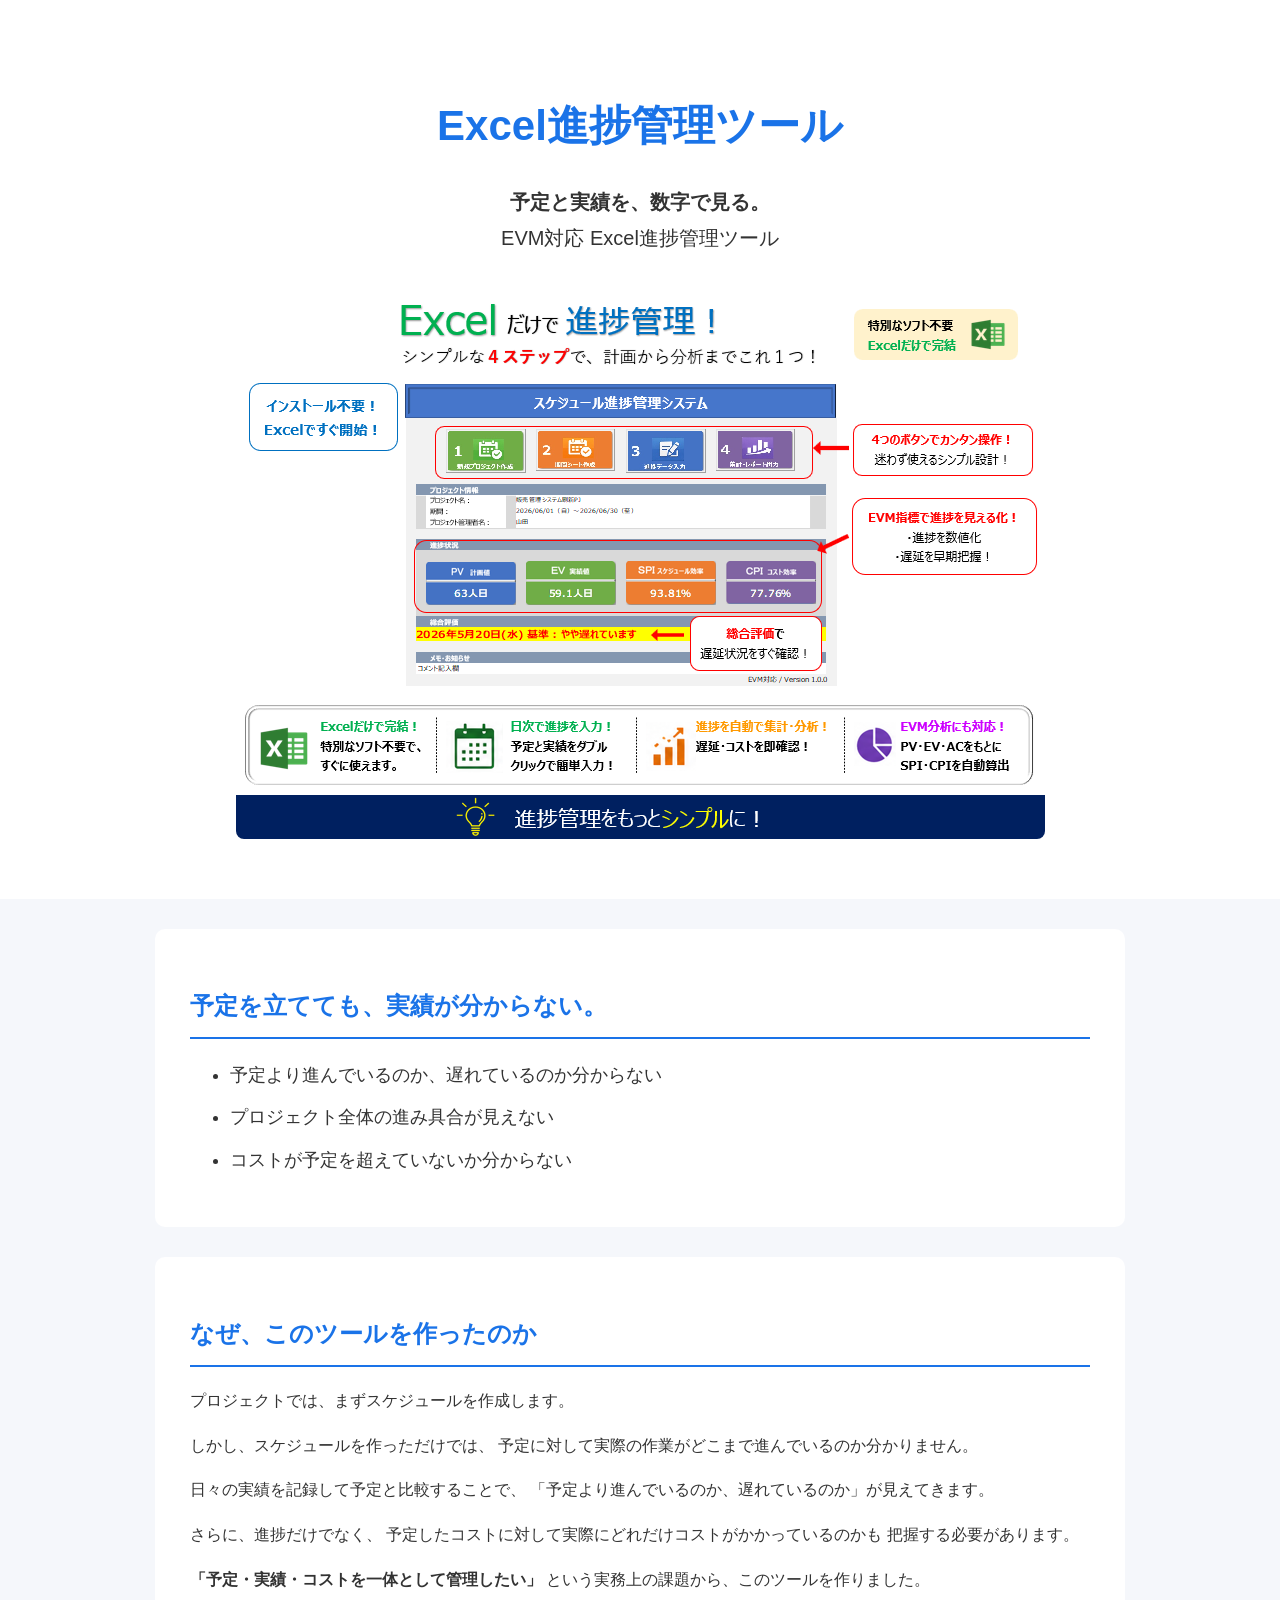
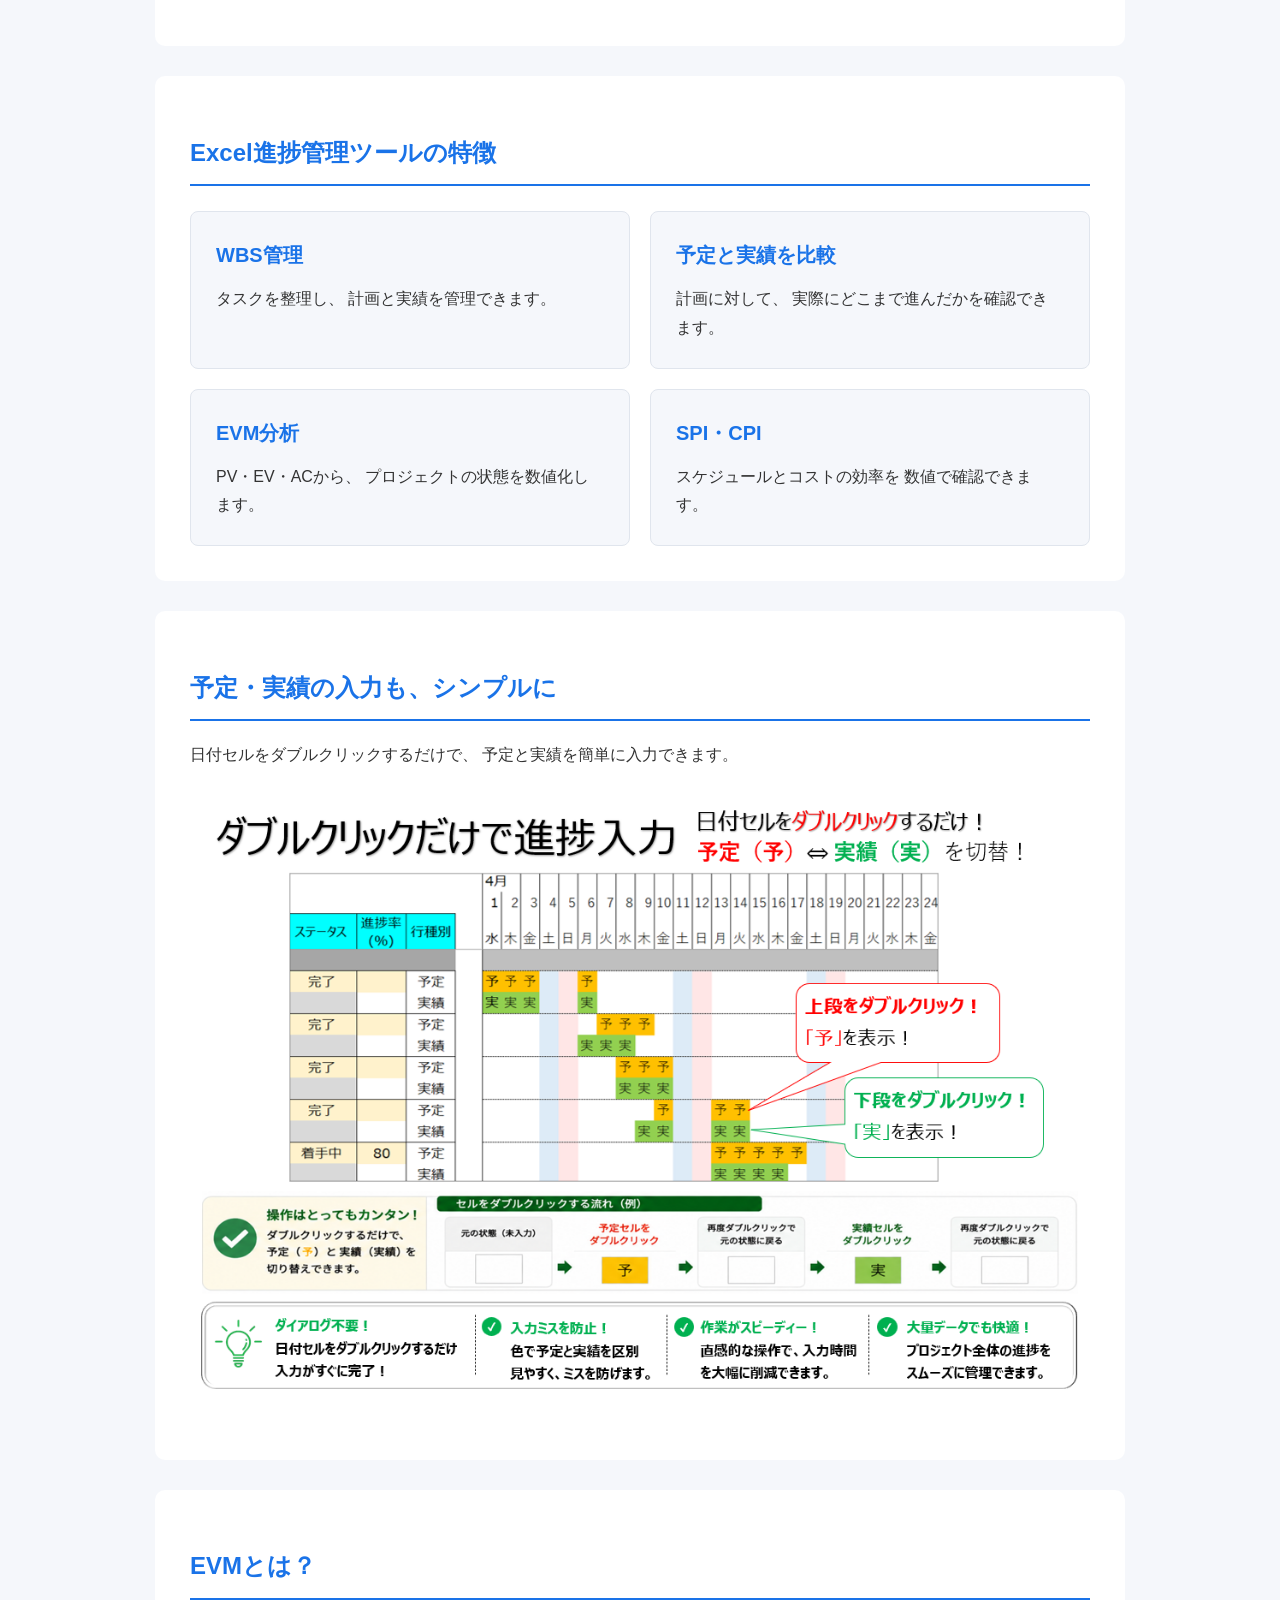
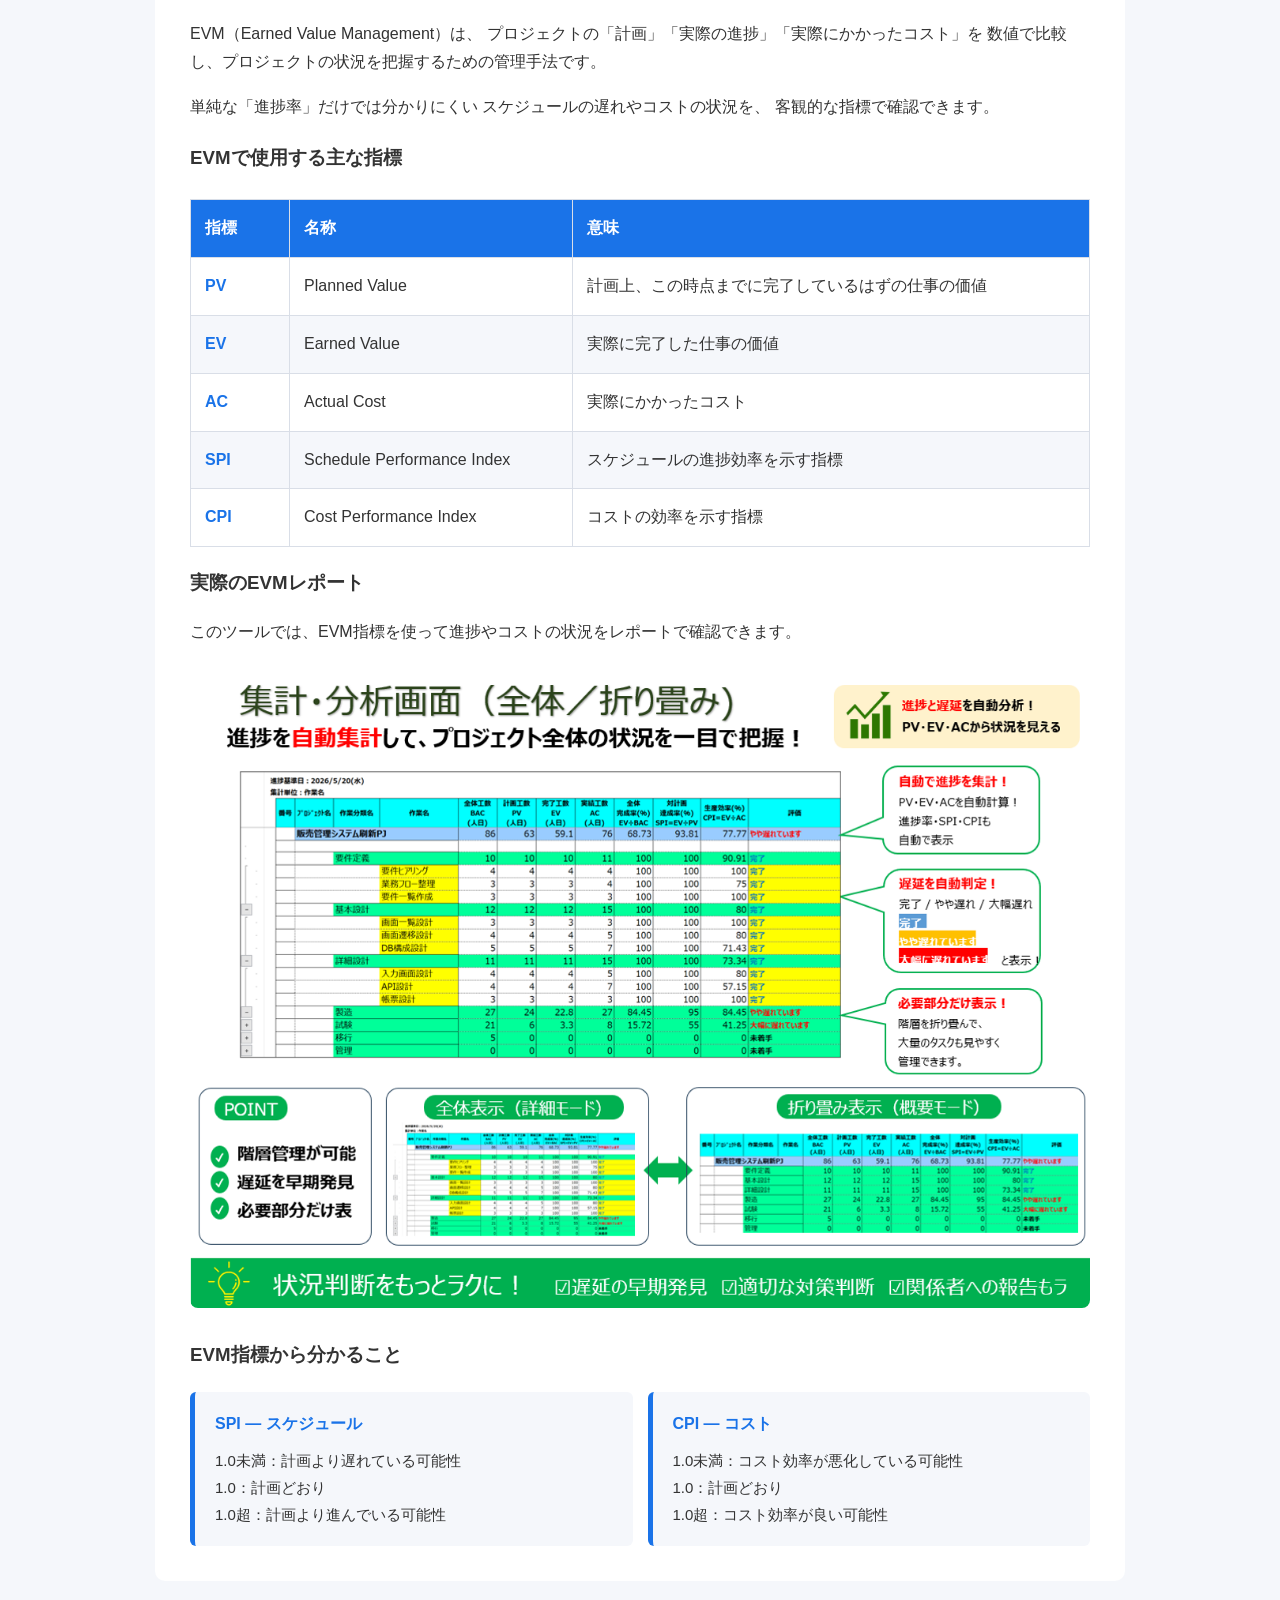
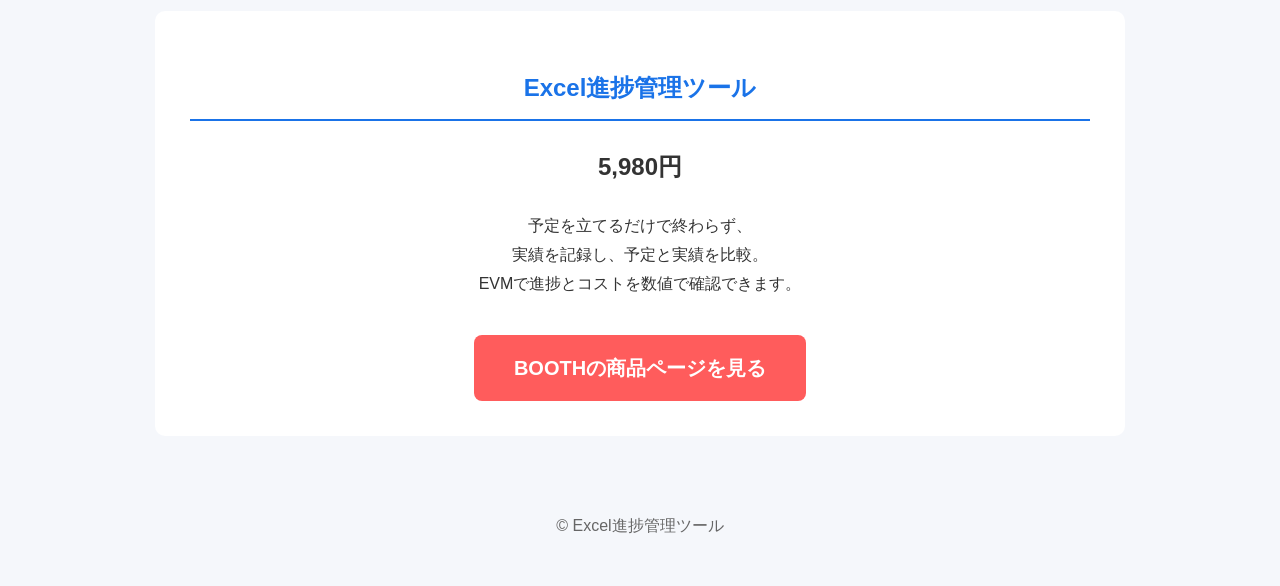
<file: index.html>
<!DOCTYPE html>
<html lang="ja">

<head>
    <meta charset="UTF-8">
    <meta name="viewport" content="width=device-width, initial-scale=1.0">

    <title>
        Excel進捗管理ツール｜EVM対応スケジュール管理システム
    </title>

    <meta name="description" content="Excelで予定・実績・コストを管理できるEVM対応の進捗管理ツール。WBS、PV、EV、AC、SPI、CPIでプロジェクトの進捗とコストを数値化します。">


    <link rel="stylesheet" href="css/style.css">
</head>


<body>

    <header>
        <h1>Excel進捗管理ツール</h1>

        <p>
            <strong>予定と実績を、数字で見る。</strong><br>
            EVM対応 Excel進捗管理ツール
        </p>


        <img src="images/main.png" alt="Excel進捗管理ツールの画面">
    </header>


    <section>

        <h2>予定を立てても、実績が分からない。</h2>

        <ul>
            <li>予定より進んでいるのか、遅れているのか分からない</li>
            <li>プロジェクト全体の進み具合が見えない</li>
            <li>コストが予定を超えていないか分からない</li>
        </ul>

    </section>

    <section>
        <h2>なぜ、このツールを作ったのか</h2>

        <p>
            プロジェクトでは、まずスケジュールを作成します。
        </p>

        <p>
            しかし、スケジュールを作っただけでは、
            予定に対して実際の作業がどこまで進んでいるのか分かりません。
        </p>

        <p>
            日々の実績を記録して予定と比較することで、
            「予定より進んでいるのか、遅れているのか」が見えてきます。
        </p>

        <p>
            さらに、進捗だけでなく、
            予定したコストに対して実際にどれだけコストがかかっているのかも
            把握する必要があります。
        </p>

        <p>
            <strong>
                「予定・実績・コストを一体として管理したい」
            </strong>
            という実務上の課題から、このツールを作りました。
        </p>
    </section>

    <section>

        <h2>Excel進捗管理ツールの特徴</h2>

        <div class="feature-cards">



            <div class="feature-card">
                <h3>WBS管理</h3>
                <p>
                    タスクを整理し、
                    計画と実績を管理できます。
                </p>
            </div>

            <div class="feature-card">
                <h3>予定と実績を比較</h3>
                <p>
                    計画に対して、
                    実際にどこまで進んだかを確認できます。
                </p>
            </div>

            <div class="feature-card">
                <h3>EVM分析</h3>
                <p>
                    PV・EV・ACから、
                    プロジェクトの状態を数値化します。
                </p>
            </div>

            <div class="feature-card">
                <h3>SPI・CPI</h3>
                <p>
                    スケジュールとコストの効率を
                    数値で確認できます。
                </p>
            </div>

        </div>

    </section>

        <section>

        <h2>予定・実績の入力も、シンプルに</h2>

        <p>
            日付セルをダブルクリックするだけで、
            予定と実績を簡単に入力できます。
        </p>

        <img class="schedule-input-image"
             src="images/schedule-input-guide.png"
             alt="ダブルクリックによる予定・実績の入力方法">

    </section>

    <section>

        <h2>EVMとは？</h2>

        <p>
            EVM（Earned Value Management）は、
            プロジェクトの「計画」「実際の進捗」「実際にかかったコスト」を
            数値で比較し、プロジェクトの状況を把握するための管理手法です。
        </p>

        <p>
            単純な「進捗率」だけでは分かりにくい
            スケジュールの遅れやコストの状況を、
            客観的な指標で確認できます。
        </p>


        <h3>EVMで使用する主な指標</h3>

        <table class="evm-table">

            <thead>
                <tr>
                    <th>指標</th>
                    <th>名称</th>
                    <th>意味</th>
                </tr>
            </thead>

            <tbody>

                <tr>
                    <td>PV</td>
                    <td>Planned Value</td>
                    <td>
                        計画上、この時点までに完了しているはずの仕事の価値
                    </td>
                </tr>

                <tr>
                    <td>EV</td>
                    <td>Earned Value</td>
                    <td>
                        実際に完了した仕事の価値
                    </td>
                </tr>

                <tr>
                    <td>AC</td>
                    <td>Actual Cost</td>
                    <td>
                        実際にかかったコスト
                    </td>
                </tr>

                <tr>
                    <td>SPI</td>
                    <td>Schedule Performance Index</td>
                    <td>
                        スケジュールの進捗効率を示す指標
                    </td>
                </tr>

                <tr>
                    <td>CPI</td>
                    <td>Cost Performance Index</td>
                    <td>
                        コストの効率を示す指標
                    </td>
                </tr>

            </tbody>

        </table>

        <h3>実際のEVMレポート</h3>

        <p>
            このツールでは、EVM指標を使って進捗やコストの状況をレポートで確認できます。
        </p>


        <img class="evm-report-image" src="images/evm-report-guide.png" alt="EVM数値化レポートの集計・分析画面">

        <h3>EVM指標から分かること</h3>


        <div class="evm-guide">

            <div class="evm-guide-item">
                <h4>SPI ― スケジュール</h4>
                <p>
                    1.0未満：計画より遅れている可能性<br>
                    1.0：計画どおり<br>
                    1.0超：計画より進んでいる可能性
                </p>
            </div>

            <div class="evm-guide-item">
                <h4>CPI ― コスト</h4>
                <p>
                    1.0未満：コスト効率が悪化している可能性<br>
                    1.0：計画どおり<br>
                    1.0超：コスト効率が良い可能性
                </p>
            </div>

        </div>

    </section>

    <section class="purchase">

        <h2>Excel進捗管理ツール</h2>

        <p class="price">
            5,980円
        </p>

        <p>
            予定を立てるだけで終わらず、<br>
            実績を記録し、予定と実績を比較。<br>
            EVMで進捗とコストを数値で確認できます。
        </p>

        <a href="https://booth.pm/ja/items/8526920" target="_blank" rel="noopener noreferrer" class="booth-button">
            BOOTHの商品ページを見る
        </a>

    </section>

    <footer>

        <p>
            © Excel進捗管理ツール
        </p>

    </footer>


</body>

</html>
</file>
<file: css/style.css>
body {
    font-family: "Meiryo", "Yu Gothic", sans-serif;
    line-height: 1.8;
    margin: 0;
    background-color: #f5f7fb;
    color: #333;
}


/* ヘッダー */
header {
    text-align: center;
    background-color: white;
    padding: 60px 20px;
    margin-bottom: 30px;
}


header h1 {
    font-size: 42px;
    color: #1a73e8;
    margin-bottom: 20px;
}


header p {
    font-size: 20px;
}


/* 各セクション */
section {
    background-color: white;
    max-width: 900px;
    margin: 30px auto;
    padding: 35px;
    border-radius: 10px;
}


/* 見出し */
h2 {
    color: #1a73e8;
    border-bottom: 2px solid #1a73e8;
    padding-bottom: 10px;
}


/* リスト */
li {
    margin-bottom: 10px;
    font-size: 18px;
}


/* フッター */
footer {
    text-align: center;
    padding: 30px;
    color: #666;
}


/* 購入エリア */

.purchase {
    text-align: center;
}


.price {
    font-size: 24px;
    font-weight: bold;
}


.booth-button {

    display: inline-block;

    margin-top: 20px;

    padding: 15px 40px;

    background-color: #ff5c5c;

    color: white;

    text-decoration: none;

    border-radius: 8px;

    font-size: 20px;

    font-weight: bold;

}


.booth-button:hover {

    opacity: 0.8;

}

/* 商品メイン画像 */
header img {
    display: block;
    max-width: 100%;
    height: auto;
    margin: 30px auto 0;
    border-radius: 8px;
}

/* 特徴カード */

.feature-cards {
    display: grid;
    grid-template-columns: repeat(2, 1fr);
    gap: 20px;
    margin-top: 25px;
}

.feature-card {
    background-color: #f5f7fb;
    padding: 25px;
    border-radius: 8px;
    border: 1px solid #e0e5ed;
}

.feature-card h3 {
    color: #1a73e8;
    margin-top: 0;
    margin-bottom: 12px;
    font-size: 20px;
}

.feature-card p {
    margin: 0;
    font-size: 16px;
}


/* スマートフォン対応 */

@media (max-width: 600px) {

    .feature-cards {
        grid-template-columns: 1fr;
    }

}

/* EVM指標表 */

.evm-table {
    width: 100%;
    border-collapse: collapse;
    margin-top: 25px;
    font-size: 16px;
}

.evm-table th,
.evm-table td {
    border: 1px solid #d9dee7;
    padding: 14px;
    text-align: left;
}

.evm-table th {
    background-color: #1a73e8;
    color: white;
    font-weight: bold;
}

.evm-table td:first-child {
    font-weight: bold;
    color: #1a73e8;
    width: 70px;
}

.evm-table tr:nth-child(even) {
    background-color: #f5f7fb;
}


/* スマートフォン対応 */

@media (max-width: 600px) {

    .evm-table {
        font-size: 14px;
    }

    .evm-table th,
    .evm-table td {
        padding: 10px;
    }

}

/* EVM指標の判断ガイド */

.evm-guide {
    display: grid;
    grid-template-columns: repeat(2, 1fr);
    gap: 15px;
    margin-top: 20px;
}

.evm-guide-item {
    background-color: #f5f7fb;
    border-left: 5px solid #1a73e8;
    padding: 18px 20px;
    border-radius: 6px;
}

.evm-guide-item h4 {
    margin-top: 0;
    margin-bottom: 8px;
    color: #1a73e8;
}

.evm-guide-item p {
    margin: 0;
    font-size: 15px;
}


/* スマートフォン対応 */

@media (max-width: 600px) {

    .evm-guide {
        grid-template-columns: 1fr;
    }

}

.evm-report-image {
    display: block;
    max-width: 100%;
    height: auto;
    margin: 30px auto;
    border-radius: 8px;
}

.schedule-input-image {
    display: block;
    max-width: 100%;
    height: auto;
    margin: 30px auto;
    border-radius: 8px;
}
</file>
